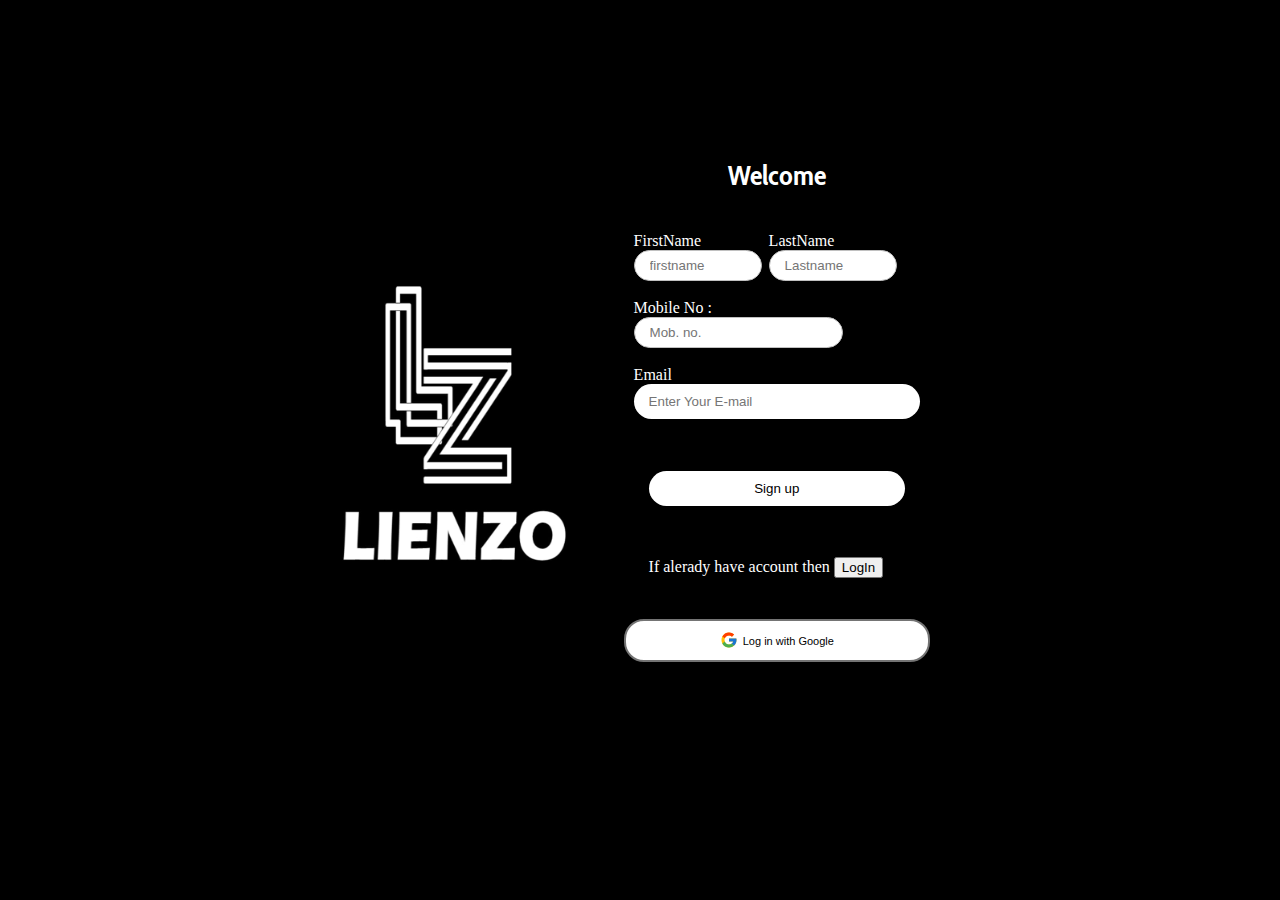
<file: singup.html>
<!DOCTYPE html>
<html lang="en">
<head>
    <meta charset="UTF-8">
    <meta name="viewport" content="width=device-width, initial-scale=1.0">
    <title>Document</title>
    <link rel="preconnect" href="https://fonts.googleapis.com">
    <link rel="preconnect" href="https://fonts.gstatic.com" crossorigin>
    <link href="https://fonts.googleapis.com/css2?family=Akaya+Telivigala&family=Bagel+Fat+One&family=Cabin+Condensed:wght@400;500;600;700&family=Calistoga&family=Chicle&family=Do+Hyeon&family=Hind:wght@300;400;500;600;700&family=Holtwood+One+SC&family=Oxygen:wght@300;400;700&family=Red+Hat+Display:ital,wght@0,300..900;1,300..900&display=swap" rel="stylesheet">
    <style>

      body{
        background-color: #000000;
    }
    

/* From Uiverse.io by akshat-patel28 */ 

.main_container{
  gap: 5px;
  margin: auto;
  width: 50vw;
  display: flex;
  justify-content: center;
}

.image{
  overflow: hidden;
  display: flex;
  align-items: center;
  justify-content: center;
  height: 100%;
  width: 50%;
  border-radius: 15px;
  position: relative;
  top: 5vh;
  background-color: rgb(0, 0, 0);
}

.hidesignupbtn{
  opacity: 0;
}

.setimage{
  height: 800px;
  width:500px;
}

.name{
  position: relative;
  display: flex;
  flex-direction: row;
  gap: 7px;

}

.fname{
  width: 10vw;
  display: flex;
  flex-direction: column;
}
.lname{
  width: 10vw;
  display: flex;
  flex-direction: column;
}

.submit{
  margin: auto;
}

.form-container {
  color: white;
  top: 5vh;
  position: relative;
 margin: auto;
  width: 425px;
  height: 650px;
  background-color: #000000;
  box-shadow: rgba(0, 0, 0, 0.35) 0px 5px 15px;
  border-radius: 10px;
  box-sizing: border-box;
  padding: 20px 30px;
}



.title {
  text-align: center;
  font-family: "Cabin Condensed", sans-serif;
  margin: 10px 0 30px 0;
  font-size: 28px;
  font-weight: 800;
}

.form {
  width: 100%;
  display: flex;
  flex-direction: column;
  gap: 18px;
  margin-bottom: 15px;
}

.input {
  border-radius: 20px;
  border: 1px solid #c0c0c0;
  outline: 0 !important;
  box-sizing: border-box;
  padding: 7px 15px;
}

.verify_button{
  cursor: pointer;
  border: 1px ;
 border-radius: 7px;
  width: 5vw;
}
.verify_button:hover{
background-color: black;
color: white;
}

.phnbox{
  /* display: flex;
  flex-direction: row; */
  gap: 10px;
  align-content: center;
  justify-content: center;
}

.page-link {
  text-decoration: underline;
  margin: 0;
  text-align: end;
  color: #747474;
  text-decoration-color: #747474;
}

.page-link-label {
  cursor: pointer;
  font-family: "Lucida Sans", "Lucida Sans Regular", "Lucida Grande",
        "Lucida Sans Unicode", Geneva, Verdana, sans-serif;
  font-size: 9px;
  font-weight: 700;
}

.page-link-label:hover {
  color: #000;
}

.form-btn {
  width: 20vw;
  padding: 10px 15px;
  font-family: "Lucida Sans", "Lucida Sans Regular", "Lucida Grande",
        "Lucida Sans Unicode", Geneva, Verdana, sans-serif;
  border-radius: 20px;
  border: 0 !important;
  outline: 0 !important;
  background: rgb(255, 255, 255);
  color: rgb(0, 0, 0);
  cursor: pointer;
  box-shadow: rgba(0, 0, 0, 0.24) 0px 3px 8px;
}

.form-btn:hover{
  background-color: aqua;
}

.form-btn:active {
  box-shadow: none;
}

.sign-up-label {
  margin: 0;
  font-size: 10px;
  color: #747474;
  font-family: "Lucida Sans", "Lucida Sans Regular", "Lucida Grande",
        "Lucida Sans Unicode", Geneva, Verdana, sans-serif;
}

.sign-up-link {
  margin-left: 1px;
  font-size: 11px;
  text-decoration: underline;
  text-decoration-color: teal;
  color: teal;
  cursor: pointer;
  font-weight: 800;
  font-family: "Lucida Sans", "Lucida Sans Regular", "Lucida Grande",
        "Lucida Sans Unicode", Geneva, Verdana, sans-serif;
}

.buttons-container {
  width: 100%;
  display: flex;
  flex-direction: column;
  justify-content: flex-start;
  gap: 15px;
}

.apple-login-button,
    .google-login-button {
  border-radius: 20px;
  box-sizing: border-box;
  padding: 10px 15px;
  box-shadow: rgba(0, 0, 0, 0.16) 0px 10px 36px 0px,
        rgba(0, 0, 0, 0.06) 0px 0px 0px 1px;
  cursor: pointer;
  display: flex;
  justify-content: center;
  align-items: center;
  font-family: "Lucida Sans", "Lucida Sans Regular", "Lucida Grande",
        "Lucida Sans Unicode", Geneva, Verdana, sans-serif;
  font-size: 11px;
  gap: 5px;
}

.google-login-button:hover{
  background-color: aqua;
}

.apple-login-button {
  background-color: #000;
  color: #fff;
  border: 2px solid #000;
}

.google-login-button {
  background-color: white;
  color: black;
  border: 2px solid #747474;
}

.apple-icon,
    .google-icon {
  font-size: 18px;
  margin-bottom: 1px;
}


.textcontent{
  display: flex;
  flex-direction: column;
  gap: 25px;
}

.endtext{

  position: relative;
  margin-left: 25px;
}


.setpage{
  display: flex;
  flex-direction: column;
  gap: 18px;
  padding: 10px;
}
/* 
+++++++++++++++++++++++++++++++++++++++++++++++++++++++++++++++++RESPONSIVE+++++++++++++++++++++++++++++++++++++++++++++++++++++++++++++++++++++++ */

@media screen and (max-width:480px) {
  
.main_container{
  position: relative;
  top: -15px;
  width: 400px;
  display: flex;
  flex-direction: column;
}

.setimage{
  height: 300px;
  width:200px;
}

.image{
  overflow: hidden;
  display: flex;
  align-items: center;
  justify-content: center;
  width: 400px;
  height: 200px;
}
  .form-container{
width: 400px;

  }

.fname{
  width: 35vw;
}
.lname{
  width: 35vw;
}

.phnbox{
  width: 35vw;
}

.verify_button{
  width: 15vw;
  padding: 5px;
}

.form-btn{
  background-color: white;
width: 60vw;
  
}
.name{
  gap: 25px;
}


}

    </style>
</head>
<body>
<!-- 
  <div class="title">
    <img  src="/images/bg.jpeg" alt="Description of image">
  </div> -->
    
  <div class="main_container">
<div class="image">
  <img  class="setimage" src="lienzologo12.jpeg" >
</div>
    <div class="form-container">
         <p class="title">Welcome</p>
  <div class="textcontent"> 
     <!-- <form action="/singup" method="post">   -->
      <div class="setpage">  
           <div class="name">
            <div class="fname">
          <label for="input">FirstName</label>
          <input name="firstName" type="text" class="input" placeholder="firstname"></div>
          <div class="lname">
          <label for="input">LastName</label>
          <input name="lastName" type="text" class="input" placeholder="Lastname"></div>
           </div>

           
          <div class="phnbox">
           <label for="phnno">Mobile No : </label> 
         <input name="phnNo" maxlength="10" type="Number" class="input" class="phnno" id="checkotp"  placeholder="Mob. no.">
           </div>

           


             <div class="email">
            <form action="/lienzo/otpverify"  method="get">
             <label for="email">Email</label> <br>
             <input type="email" class="form-btn" placeholder="Enter Your E-mail">
           
           <!-- <input name="email" type="email" class="input" class="email" id="otpemail" placeholder="example@gmail.com">
           <button  class="verify_button"  id="otpverify" type="submit">Verify</button>
            <input class="hide" id="verifyotp"  type="number" value="" placeholder="otp">  
           </div>  --> 
          <br>
           <!-- <div class="passkey">
            <label for="pass">PassWord : </label> 
           <input name="password" type="password" class="input" class="pass" placeholder="Password"></div>
           <p class="page-link"> -->
             <!-- <span class="page-link-label">Forgot Password?</span> -->
           </p>
           <br>
</div>

           <div class="submit">
            
           <button type="submit" class="form-btn"  >Sign up</button>
          <!-- </form> -->
        </div>
          </div>

          <div class="loginpage">
            <form action="/login" method="get" style="color: white;">
            <p class="endtext" >If alerady have account then <button type="submit">LogIn</button> </p></form>
          </div>
         <!-- <img src="" alt="" srcset=""> -->
         <!-- <p class="sign-up-label">
           Don't have an account?<span class="sign-up-link">Sign up</span>
         </p> -->
         <div class="buttons-container">
           <!-- <div class="apple-login-button">
             <svg stroke="currentColor" fill="currentColor" stroke-width="0" class="apple-icon" viewBox="0 0 1024 1024" height="1em" width="1em" xmlns="http://www.w3.org/2000/svg">
               <path d="M747.4 535.7c-.4-68.2 30.5-119.6 92.9-157.5-34.9-50-87.7-77.5-157.3-82.8-65.9-5.2-138 38.4-164.4 38.4-27.9 0-91.7-36.6-141.9-36.6C273.1 298.8 163 379.8 163 544.6c0 48.7 8.9 99 26.7 150.8 23.8 68.2 109.6 235.3 199.1 232.6 46.8-1.1 79.9-33.2 140.8-33.2 59.1 0 89.7 33.2 141.9 33.2 90.3-1.3 167.9-153.2 190.5-221.6-121.1-57.1-114.6-167.2-114.6-170.7zm-105.1-305c50.7-60.2 46.1-115 44.6-134.7-44.8 2.6-96.6 30.5-126.1 64.8-32.5 36.8-51.6 82.3-47.5 133.6 48.4 3.7 92.6-21.2 129-63.7z"></path>
             </svg>
             <span>Log in with Apple</span>
           </div> -->
           <div class="google-login-button">
             <svg stroke="currentColor" fill="currentColor" stroke-width="0" version="1.1" x="0px" y="0px" class="google-icon" viewBox="0 0 48 48" height="1em" width="1em" xmlns="http://www.w3.org/2000/svg">
               <path fill="#FFC107" d="M43.611,20.083H42V20H24v8h11.303c-1.649,4.657-6.08,8-11.303,8c-6.627,0-12-5.373-12-12
       c0-6.627,5.373-12,12-12c3.059,0,5.842,1.154,7.961,3.039l5.657-5.657C34.046,6.053,29.268,4,24,4C12.955,4,4,12.955,4,24
       c0,11.045,8.955,20,20,20c11.045,0,20-8.955,20-20C44,22.659,43.862,21.35,43.611,20.083z"></path>
               <path fill="#FF3D00" d="M6.306,14.691l6.571,4.819C14.655,15.108,18.961,12,24,12c3.059,0,5.842,1.154,7.961,3.039l5.657-5.657
       C34.046,6.053,29.268,4,24,4C16.318,4,9.656,8.337,6.306,14.691z"></path>
               <path fill="#4CAF50" d="M24,44c5.166,0,9.86-1.977,13.409-5.192l-6.19-5.238C29.211,35.091,26.715,36,24,36
       c-5.202,0-9.619-3.317-11.283-7.946l-6.522,5.025C9.505,39.556,16.227,44,24,44z"></path>
               <path fill="#1976D2" d="M43.611,20.083H42V20H24v8h11.303c-0.792,2.237-2.231,4.166-4.087,5.571
       c0.001-0.001,0.002-0.001,0.003-0.002l6.19,5.238C36.971,39.205,44,34,44,24C44,22.659,43.862,21.35,43.611,20.083z"></path>
             </svg>
             <span>Log in with Google</span>
           </div>
         </div>
       </div>
      </form>  
<!-- </form> -->
</div>
<!-- <script src="checkotp.js"></script> -->
<!-- <script src="signup-page.js"></script> -->
</body>

<!-- <script>

let verifybtn=document.getElementById(`otpverify`)
let email=document.getElementById(`otpemail`)
let otp_email=email.value

verifybtn.addEventListener(`click`,function sendotp(){
  console.log("clicked hu bsdk");
  
    const otp = Math.floor(Math.random()*1000000);
const nodemailer = require('nodemailer');
const {google} = require('googleapis');
const { OAuth2Client } = require('google-auth-library');
const { error } = require('console');
const { oauth2 } = require('googleapis/build/src/apis/oauth2');

const CLIENT_ID = "590649544-25m5e3a0gq0h4957lph16p7c1omblgaj.apps.googleusercontent.com"
const CLIENT_SECRET = "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";
const REDIRECT_URI="https://developers.google.com/oauthplayground";
const REFRESH_TOKEN = "1//04R-GuqEZX2muCgYIARAAGAQSNwF-L9IrC5e4o1WrI3bLLcM4yVQJ9Y1ApoVNJyjjZ5oO_bFcD6ofI9jkDP1RkyHgx5y-tg6sjDY";

const oAuth2Client = new google.auth.OAuth2(CLIENT_ID,CLIENT_SECRET,REDIRECT_URI);
oAuth2Client.setCredentials({refresh_token: REFRESH_TOKEN});

async function  sendMail(){

    try {
        const accessToken= await oAuth2Client.getAccessToken();
        const transport = nodemailer.createTransport({
            service: 'gmail',
            auth: {
                type: 'OAuth2',
                user : 'fashionclubserver@gmail.com',
                clientId : CLIENT_ID,
                clientSecret : CLIENT_SECRET,
                refreshToken: REFRESH_TOKEN,
                accessToken : accessToken,
            }
        });

        const mailOptions = {
            from: 'fashionclubserver@gmail.com',
            // to: 'bavdhanekunal90@gmail.com',
            to:`${otp_email}`,
            subject : "Your One-Time Password (OTP) for Verification by LIENZO",
            text : "hello",
            html:`We have received a request to verify your account. To complete this process, please use the One-Time Password (OTP) provided below. This OTP is required to proceed with your verification and will expire in 10 minutes for security purposes.

Your OTP: <h1>${otp}</h1>

If you did not request this verification, please ignore this email, and your account will remain secure.

For any assistance or questions, feel free to contact our support team.

Thank you for your attention,
LIENZO`,
        };
        const result = await transport.sendMail(mailOptions)
        return result;
    } catch (error) {
        return error;
    }
}

sendMail().then((result)=>console.log('Email is sent',result))
.catch((error)=>console.log(error.message));
} 

) 

 </script> -->
</html>
</file>
